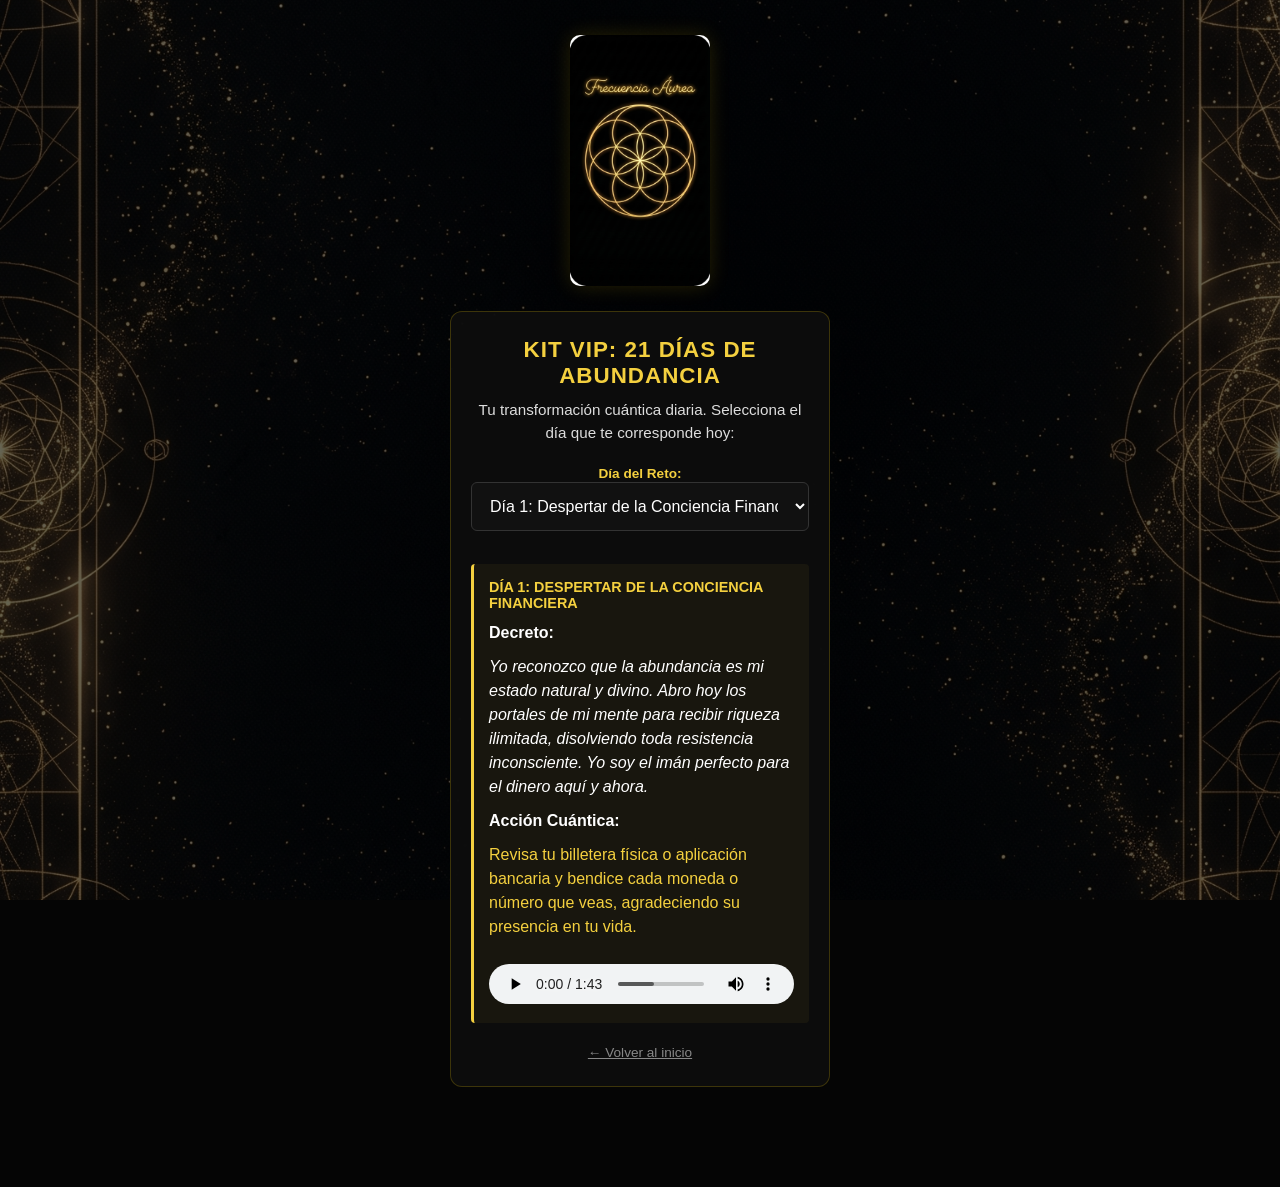
<file: vip-abundancia.html>
<!DOCTYPE html>
<html lang="es">
<head>
    <!-- Google tag (gtag.js) -->
<script async src="https://www.googletagmanager.com/gtag/js?id=G-VSL26RSHF2"></script>
<script>
  window.dataLayer = window.dataLayer || [];
  function gtag(){dataLayer.push(arguments);}
  gtag('js', new Date());

  gtag('config', 'G-VSL26RSHF2');
</script>
    <meta charset="UTF-8">
    <meta name="viewport" content="width=device-width, initial-scale=1.0">
    <title>Kit VIP | 21 Días de Abundancia Áurea</title>
    <link rel="stylesheet" href="styles.css">
</head>
<body class="bg-abundancia">
    <div class="overlay"></div>
    
    <div class="container">
        <img src="assets/Logotipo.jpeg" alt="Frecuencia Áurea" class="logo">
        
        <div class="card">
            <h1>Kit VIP: 21 Días de Abundancia</h1>
            <p>Tu transformación cuántica diaria. Selecciona el día que te corresponde hoy:</p>
            
            <!-- Selector de Días -->
            <div class="selector-dias-container">
                <label for="select-dia">Día del Reto:</label>
                <select id="select-dia">
                    <option value="1">Día 1: Despertar de la Conciencia Financiera</option>
                    <option value="2">Día 2: Limpieza del Linaje de Escasez</option>
                    <option value="3">Día 3: Sellado de Fugas Energéticas</option>
                    <option value="4">Día 4: Activación del Chakra Raíz</option>
                    <option value="5">Día 5: Transmutación del Miedo al Gasto</option>
                    <option value="6">Día 6: Receptividad Magnética</option>
                    <option value="7">Día 7: Desintoxicación del Entorno</option>
                    <option value="8">Día 8: Desbloqueo del Plexo Solar</option>
                    <option value="9">Día 9: Liberación de Deudas Kármicas</option>
                    <option value="10">Día 10: Activación de la Intuición Financiera</option>
                    <option value="11">Día 11: Perdón Financiero</option>
                    <option value="12">Día 12: Codificación del Éxito en el ADN</option>
                    <option value="13">Día 13: Armonización de Dar y Recibir</option>
                    <option value="14">Día 14: Disolución del Techo de Cristal</option>
                    <option value="15">Día 15: Sincronización Cuántica de Oportunidades</option>
                    <option value="16">Día 16: Manifestación desde la Certeza</option>
                    <option value="17">Día 17: Elevación de la Frecuencia del Dinero</option>
                    <option value="18">Día 18: Desconexión de la Frecuencia de Supervivencia</option>
                    <option value="19">Día 19: Gratitud Expansiva</option>
                    <option value="20">Día 20: El Salto Cuántico</option>
                    <option value="21">Día 21: Anclaje de la Frecuencia Áurea</option>
                </select>
            </div>

            <!-- Contenido del Día Seleccionado -->
            <div class="decreto-box" style="margin-top: 15px;">
                <h3 id="titulo-dia-txt">Día 1: Despertar de la Conciencia Financiera</h3>
                
                <p style="margin-top: 10px;"><strong>Decreto:</strong></p>
                <p id="decreto-txt" style="font-style: italic; color: #fff;"></p>
                
                <p style="margin-top: 10px;"><strong>Acción Cuántica:</strong></p>
                <p id="accion-txt" style="color: #f4d03f;"></p>

                <!-- Reproductor del Día -->
                <audio id="audio-vip" controls controlsList="nodownload" style="margin-top: 15px;">
                    <source id="source-vip" src="" type="audio/mpeg">
                    Tu navegador no soporta el reproductor.
                </audio>
            </div>
            
            <div style="margin-top: 20px;">
                <a href="index.html" style="color: #888; font-size: 0.85rem; text-decoration: underline;">← Volver al inicio</a>
            </div>
        </div>
    </div>

    <!-- Base de datos exacta sincronizada con tu Matriz de Excel -->
    <script>
        const datos21Dias = {
            1: {
                nombre: "Despertar de la Conciencia Financiera",
                decreto: "Yo reconozco que la abundancia es mi estado natural y divino. Abro hoy los portales de mi mente para recibir riqueza ilimitada, disolviendo toda resistencia inconsciente. Yo soy el imán perfecto para el dinero aquí y ahora.",
                accion: "Revisa tu billetera física o aplicación bancaria y bendice cada moneda o número que veas, agradeciendo su presencia en tu vida."
            },
            2: {
                nombre: "Limpieza del Linaje de Escasez",
                decreto: "Yo devuelvo con amor toda creencia de sacrificio y pobreza a mis ancestros. Rompo hoy el techo de cristal de mi árbol genealógico, instaurando un nuevo paradigma de riqueza infinita para mí y los que siguen. Yo soy el corte del patrón.",
                accion: "Enciende un fósforo, obsérvalo arder por tres segundos y sóplalo visualizando que el humo se lleva los miedos financieros heredados."
            },
            3: {
                nombre: "Sellado de Fugas Energéticas",
                decreto: "Yo ordeno el cierre inmediato de cualquier fuga energética en mi campo áurico. Recupero mi poder sobre mis finanzas, reteniendo y multiplicando cada centavo que llega a mis manos. Yo soy una bóveda de oro impenetrable y expansiva.",
                accion: "Cierra firmemente todos los grifos de tu casa. Mientras lo haces, decreta mentalmente que estás cerrando cualquier pérdida de dinero en tu vida."
            },
            4: {
                nombre: "Activación del Chakra Raíz",
                decreto: "Yo anclo mi energía en la abundancia material de la Tierra. Me siento seguro, próspero y digno de generar grandes sumas de dinero sin esfuerzo abrumador. Yo soy la solidez financiera materializada en el plano físico.",
                accion: "Camina descalzo por un minuto sobre el suelo, sintiendo cómo la energía del planeta te sostiene, te alimenta y te da seguridad material."
            },
            5: {
                nombre: "Transmutación del Miedo al Gasto",
                decreto: "Yo bendigo cada pago que realizo porque sé que el dinero regresa a mí multiplicado por setenta veces siete. El universo es mi fuente inagotable y mi flujo de caja es constante, seguro y exponencial. Yo soy la fluidez de la riqueza.",
                accion: "Al hacer un pago hoy (físico o digital), sonríe conscientemente y respira profundo, sintiendo gratitud por tener los medios para cubrirlo."
            },
            6: {
                nombre: "Receptividad Magnética",
                decreto: "Yo me despojo de la falsa humildad y me declaro absolutamente merecedor de lujos, dinero y confort. Mi campo toroide se expande para recibir pagos inesperados, regalos y oportunidades altamente rentables. Yo soy la copa que se desborda.",
                accion: "Abre la puerta principal de tu habitación, párate en el umbral con los brazos abiertos por cinco segundos e invita a la abundancia a entrar."
            },
            7: {
                nombre: "Desintoxicación del Entorno",
                decreto: "Yo elevo mi frecuencia vibratoria por encima de cualquier queja colectiva sobre la economía. Me vuelvo invisible a la escasez y sintonizo exclusivamente con la frecuencia áurea del éxito y la multiplicación. Yo soy un escudo de prosperidad.",
                accion: "Tira a la basura un objeto roto o inservible que lleves tiempo guardando \"por si acaso\", liberando espacio físico para que entre lo nuevo."
            },
            8: {
                nombre: "Desbloqueo del Plexo Solar",
                decreto: "Yo reclamo mi poder personal creador de riqueza. Mi voluntad es una fuerza imparable que materializa proyectos lucrativos y atrae clientes ideales en perfecta sincronía. Yo soy la acción inspirada que genera millones sin dudar.",
                accion: "Coloca tus manos sobre tu abdomen, inhala profundamente y visualiza una esfera de luz amarilla brillante que irradia éxito y seguridad."
            },
            9: {
                nombre: "Liberación de Deudas Kármicas",
                decreto: "Yo cancelo y transmuto toda deuda etérica o física pendiente en todas las dimensiones de mi existencia. Mi hoja de balance cósmico está limpia, permitiéndome acumular riqueza sin auto-sabotaje. Yo soy libre y financieramente soberano.",
                accion: "Escribe en un papel pequeño la palabra \"Deudas\", táchala con fuerza usando un lapicero y luego rompe el papel en pedazos para tirarlo."
            },
            10: {
                nombre: "Activación de la Intuición Financiera",
                decreto: "Yo purifico mi glándula pineal para recibir descargas divinas de ideas millonarias. Confío en mi visión interna para tomar decisiones precisas que catapultan mi crecimiento económico. Yo soy la mente brillante respaldada por el cosmos.",
                accion: "Lávate la cara con agua fría, enfocándote en el centro de tu frente (tercer ojo), imaginando que lavas la confusión y despiertas la claridad."
            },
            11: {
                nombre: "Perdón Financiero",
                decreto: "Yo perdono todas mis malas decisiones financieras del pasado. Libero la culpa que estancaba mi dinero y me permito empezar de nuevo con absoluta sabiduría, gracia y éxito rotundo. Yo soy la renovación y el dominio de mi destino económico.",
                accion: "Lávate las manos frotándolas vigorosamente, visualizando que el agua y el jabón se llevan cualquier culpa, error o fracaso financiero anterior."
            },
            12: {
                nombre: "Codificación del Éxito en el ADN",
                decreto: "Yo comando a mis células a vibrar en la frecuencia del triunfo absoluto y la riqueza material. Mi biología entera rechaza la carencia y se alinea con la materialización rápida de mis objetivos financieros. Yo soy el oro en forma humana.",
                accion: "Bebe un vaso de agua de un solo trago, sosteniéndolo antes con ambas manos e intencionando que es un \"elixir de prosperidad celular\"."
            },
            13: {
                nombre: "Armonización de Dar y Recibir",
                decreto: "Yo equilibro perfectamente mi chakra del corazón, dando con alegría y recibiendo con infinita gratitud. El universo es generoso conmigo porque yo reconozco el inmenso valor de mi energía y mi trabajo. Yo soy un canal de abundancia recíproca.",
                accion: "Regala algo pequeño el día de hoy (una moneda, un caramelo o un elogio sincero), sintiendo cómo activas el ciclo cósmico de circulación."
            },
            14: {
                nombre: "Disolución del Techo de Cristal",
                decreto: "Yo destruyo cualquier límite de ingresos que mi mente haya creado. Me doy permiso para superar las expectativas de mi entorno y generar cantidades de dinero que antes consideraba imposibles. Yo soy la expansión ilimitada en estado puro.",
                accion: "Mira hacia el cielo o el techo, levanta los brazos y empuja el aire hacia arriba con las palmas, rompiendo físicamente tu límite de ingresos."
            },
            15: {
                nombre: "Sincronización Cuántica de Oportunidades",
                decreto: "Yo sincronizo mi campo electromagnético con las líneas de tiempo más lucrativas y favorables. Atraigo sin esfuerzo a las personas, recursos y situaciones exactas que multiplican mis ingresos hoy. Yo soy el imán de los milagros financieros.",
                accion: "Mira la hora exacta en tu teléfono o reloj y afirma en voz alta con total seguridad: \"Este es mi momento perfecto y exacto para triunfar\"."
            },
            16: {
                nombre: "Manifestación desde la Certeza",
                decreto: "Yo abandono la duda y abrazo la certeza absoluta de que mis deseos económicos ya son una realidad en el plano cuántico. Mi única tarea es materializarlos a través de mi vibración elevada de forma constante. Yo soy la evidencia de la riqueza.",
                accion: "Sujeta un manojo de llaves y hazlas sonar en tu mano. Decreta que ese sonido está abriendo las puertas blindadas de tus nuevas oportunidades."
            },
            17: {
                nombre: "Elevación de la Frecuencia del Dinero",
                decreto: "Yo reconozco que el dinero es una energía espiritual de alta vibración que amplifica mi capacidad de vivir bien. Le doy la bienvenida al dinero como a un amigo íntimo y leal en mi vida. Yo soy el administrador divino de grandes fortunas.",
                accion: "Toma un billete o moneda, huélelo o sostenlo cerca de tu pecho y dile mentalmente: \"Eres bienvenido a quedarte y multiplicarte en mi vida\"."
            },
            18: {
                nombre: "Desconexión de la Frecuencia de Supervivencia",
                decreto: "Yo me desconecto definitivamente del modo supervivencia y de la lucha constante. Entro en el estado de gracia, donde todo lo que necesito y deseo fluye hacia mí con total facilidad, gozo y gloria. Yo soy la paz financiera inquebrantable.",
                accion: "Afloja cualquier prenda ajustada que lleves (cinturón, zapatos o reloj) por un minuto, sintiendo físicamente el alivio de soltar la presión."
            },
            19: {
                nombre: "Gratitud Expansiva",
                decreto: "Yo agradezco profundamente cada rastro de abundancia en mi vida presente, sabiendo que la gratitud es la clave maestra. Bendigo todo lo que tengo hoy y celebro con anticipación lo mucho que viene en camino. Yo soy la gratitud en acción.",
                accion: "Acaricia una planta, un mueble o un objeto de valor en tu casa, agradeciendo al universo en voz alta por haberte proveído de ese bien material."
            },
            20: {
                nombre: "El Salto Cuántico",
                decreto: "Yo doy hoy un salto cuántico hacia la realidad donde soy financieramente libre y próspero. Dejo atrás mi antigua identidad de carencia y me visto con la energía de abundancia que ya soy en espíritu. Yo soy el creador consciente de mi imperio.",
                accion: "Dibuja una línea imaginaria en el suelo, da un paso firme sobre ella y decreta que acabas de cruzar hacia tu nueva y definitiva realidad de riqueza."
            },
            21: {
                nombre: "Anclaje de la Frecuencia Áurea",
                decreto: "Yo sello permanentemente la frecuencia áurea en mi ADN, mi mente y mi espíritu. La abundancia es ahora mi piloto automático, y el dinero me persigue a cada paso que doy sin esfuerzo alguno. Yo soy la totalidad, la riqueza y el éxito eterno.",
                accion: "Dibuja lentamente con tu dedo un símbolo de infinito sobre el centro de tu pecho, anclando para siempre el flujo inagotable de prosperidad en tu corazón."
            }
        };

        const selectDia = document.getElementById('select-dia');
        const tituloDiaTxt = document.getElementById('titulo-dia-txt');
        const decretoTxt = document.getElementById('decreto-txt');
        const accionTxt = document.getElementById('accion-txt');
        const audioVip = document.getElementById('audio-vip');
        const sourceVip = document.getElementById('source-vip');

        function cargarDia(diaNum) {
            const data = datos21Dias[diaNum];
            tituloDiaTxt.innerText = `Día ${diaNum}: ${data.nombre}`;
            decretoTxt.innerText = data.decreto;
            accionTxt.innerText = data.accion;

            // Nomenclatura para los audios VIP correspondientes
            const nombreArchivoAudio = `Premium - Abundancia - Día ${diaNum}.MP3`;
            sourceVip.src = `assets/${encodeURIComponent(nombreArchivoAudio)}`;
            audioVip.load();
        }

        // Cargar por defecto el Día 1 al abrir
        cargarDia(1);

        // Cambiar contenido al mover el selector
        selectDia.addEventListener('change', function(e) {
            cargarDia(e.target.value);
        });
    </script>
</body>
</html>
</file>
<file: styles.css>
* { 
    margin: 0; padding: 0; box-sizing: border-box; 
    font-family: 'Segoe UI', Tahoma, Geneva, Verdana, sans-serif; 
}
body { 
    background-color: #050505; color: #ffffff; 
    min-height: 100vh; display: flex; justify-content: center;
    background-size: cover; background-position: center; background-attachment: fixed;
    transition: background-image 0.5s ease;
}

.bg-abundancia { background-image: url('assets/Fondo%20para%20Abundancia.jpeg'); }
.bg-amor { background-image: url('assets/Fondo%20para%20Amor.jpeg'); }
.bg-salud { background-image: url('assets/Fondo%20para%20Salud.jpeg'); }

.overlay {
    position: fixed; top: 0; left: 0; width: 100%; height: 100%;
    background: rgba(0,0,0,0.6); z-index: -1;
}
.container {
    width: 100%; max-width: 420px; padding: 20px;
    display: flex; flex-direction: column; align-items: center; text-align: center;
    padding-bottom: 80px; /* Espacio para el toast */
}
.logo { 
    width: 140px; border-radius: 10px; margin: 15px 0 25px 0; 
    box-shadow: 0 0 20px rgba(255,215,0,0.15); 
}
.card {
    background: rgba(15, 15, 15, 0.85); border: 1px solid rgba(255, 215, 0, 0.2);
    border-radius: 12px; padding: 25px 20px; width: 100%;
    backdrop-filter: blur(12px); -webkit-backdrop-filter: blur(12px);
    margin-bottom: 20px;
}

h1 { font-size: 1.4rem; color: #f4d03f; margin-bottom: 10px; text-transform: uppercase; letter-spacing: 1px; }
h2 { font-size: 1.2rem; color: #ffffff; margin-bottom: 15px; }
p { font-size: 0.95rem; color: #dddddd; margin-bottom: 20px; line-height: 1.5; }
.texto-diagnostico { font-style: italic; color: #aaaaaa; }

form { display: flex; flex-direction: column; text-align: left; }
label { font-size: 0.85rem; color: #f4d03f; margin-bottom: 8px; font-weight: bold; }
input, select {
    width: 100%; padding: 14px; margin-bottom: 18px; border-radius: 6px;
    border: 1px solid #333; background: #111; color: #fff; font-size: 1rem;
}
input:focus, select:focus { outline: none; border-color: #f4d03f; }

button {
    width: 100%; padding: 16px; border-radius: 6px; font-size: 1rem; font-weight: bold;
    text-transform: uppercase; cursor: pointer; text-align: center; border: none;
    background: #f4d03f; color: #111; transition: all 0.3s ease;
}
button:hover { background: #e5c138; box-shadow: 0 0 15px rgba(244, 208, 63, 0.4); }

.oculto { display: none !important; }

.decreto-box { 
    background: rgba(244, 208, 63, 0.05); border-left: 3px solid #f4d03f; 
    padding: 15px; margin: 20px 0; border-radius: 4px; text-align: left;
}
.decreto-box h3 { font-size: 0.9rem; color: #f4d03f; margin-bottom: 8px; text-transform: uppercase;}
.decreto-box p { font-size: 1rem; color: #fff; margin-bottom: 10px;}
audio { width: 100%; height: 40px; }

.upsell-box { 
    background: rgba(20, 15, 5, 0.8); border: 1px solid rgba(244, 208, 63, 0.3); 
    padding: 20px; border-radius: 8px; margin-top: 25px;
}
.upsell-hook { color: #f4d03f; font-size: 1.05rem; margin-bottom: 10px; }
.upsell-text { font-size: 0.9rem; margin-bottom: 20px; }

/* Botón Dorado con Animación */
.btn-pago-gold { 
    display: block; width: 100%; padding: 16px; border-radius: 6px; 
    font-size: 1rem; font-weight: bold; text-transform: uppercase; 
    text-align: center; text-decoration: none; border: none;
    background: linear-gradient(135deg, #f4d03f, #b7950b); color: #111; 
    box-shadow: 0 0 15px rgba(244, 208, 63, 0.5);
    animation: pulse 2s infinite;
}
@keyframes pulse {
    0% { box-shadow: 0 0 0 0 rgba(244, 208, 63, 0.7); }
    70% { box-shadow: 0 0 0 15px rgba(244, 208, 63, 0); }
    100% { box-shadow: 0 0 0 0 rgba(244, 208, 63, 0); }
}

/* Prueba Social Falsa */
.social-proof-counter {
    margin-top: 15px; font-size: 0.75rem; color: #888; display: flex; align-items: center; justify-content: center;
}
.dot-pulse {
    width: 8px; height: 8px; background-color: #4caf50; border-radius: 50%; display: inline-block; margin-right: 8px;
    animation: blink 1.5s infinite;
}
@keyframes blink { 0% { opacity: 1; } 50% { opacity: 0.4; } 100% { opacity: 1; } }

.toast {
    position: fixed; bottom: 20px; left: 50%; transform: translateX(-50%);
    background: rgba(20, 20, 20, 0.95); border: 1px solid rgba(244, 208, 63, 0.4);
    color: #ddd; padding: 10px 20px; border-radius: 50px; font-size: 0.8rem;
    box-shadow: 0 5px 15px rgba(0,0,0,0.5); z-index: 100;
    transition: opacity 0.5s ease; opacity: 1;
}
.toast.oculto { opacity: 0; pointer-events: none; }
/* Animación de la mano apuntando al audio */
.mano-animada {
    font-size: 35px;
    display: block;
    text-align: center;
    animation: señalarAbajo 1.2s infinite;
    margin-bottom: 5px;
}
@keyframes señalarAbajo {
    0% { transform: translateY(0); }
    50% { transform: translateY(12px); }
    100% { transform: translateY(0); }
}
</file>
